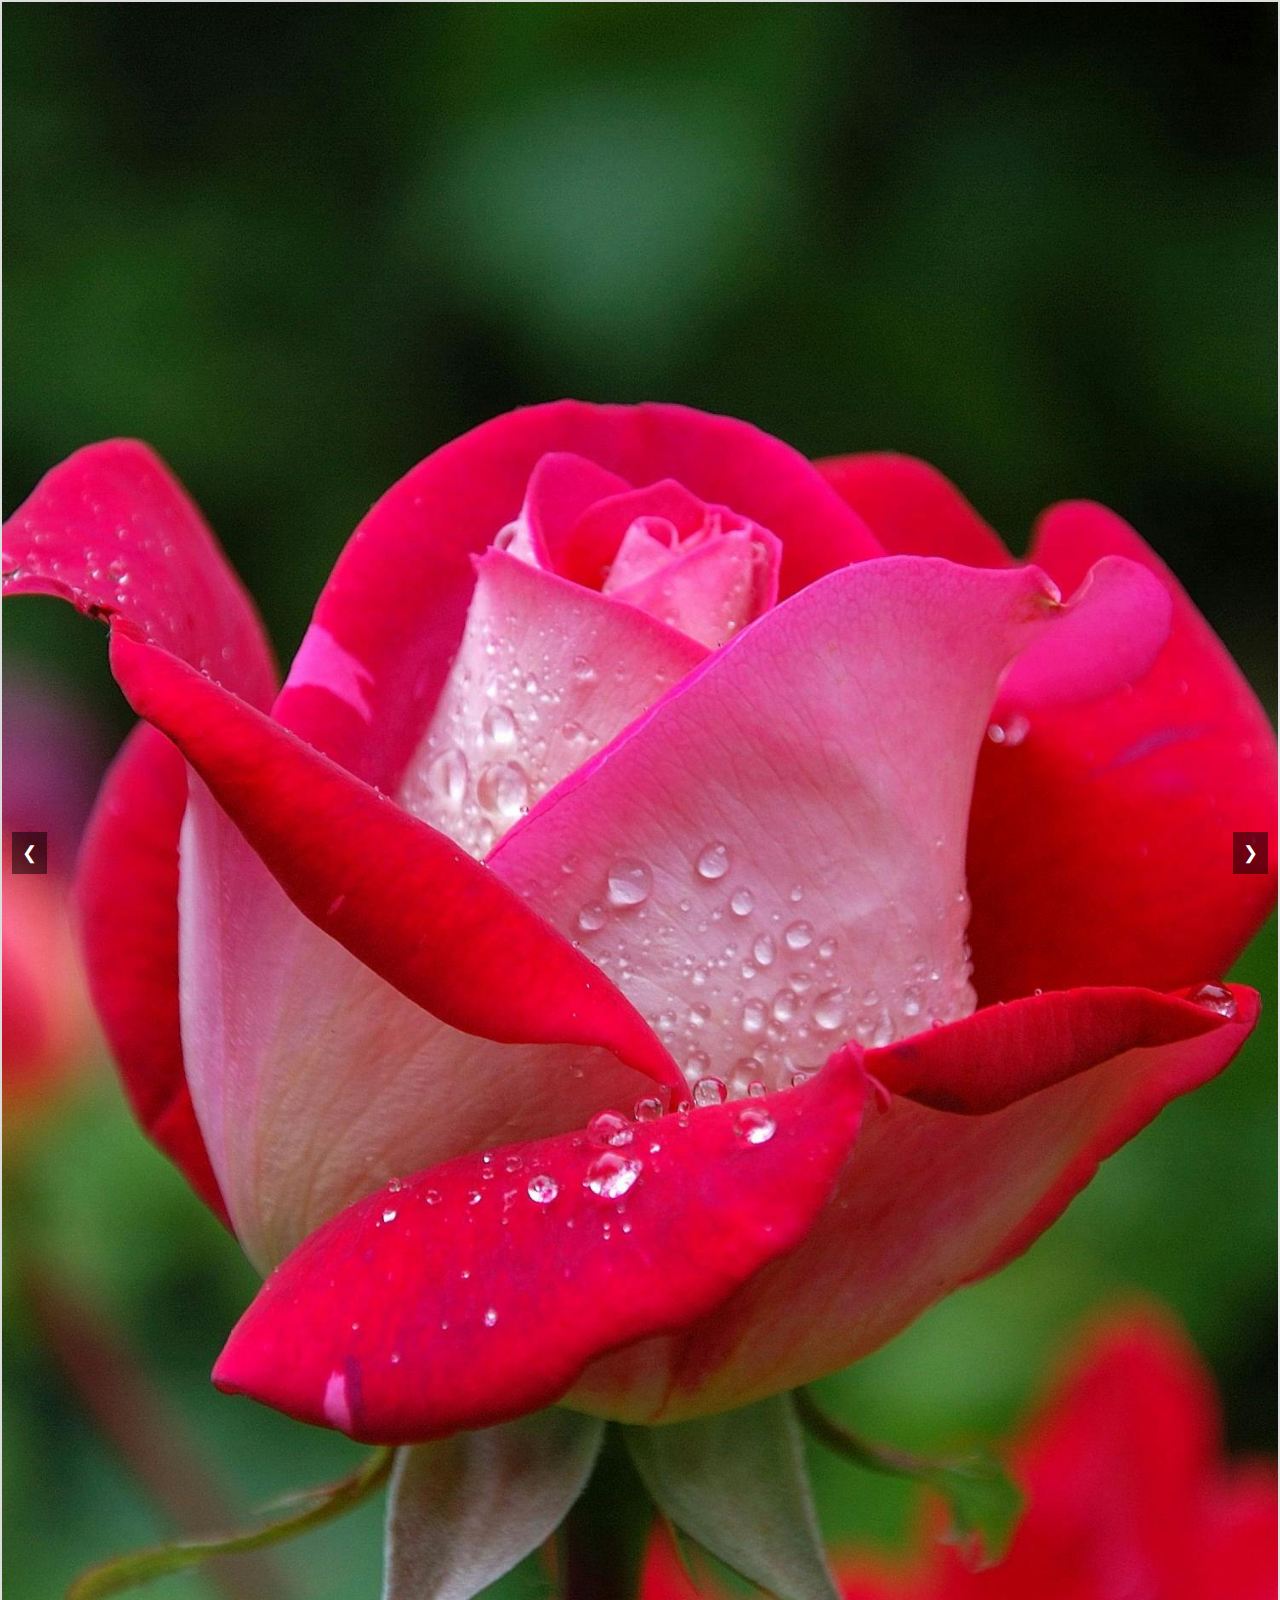
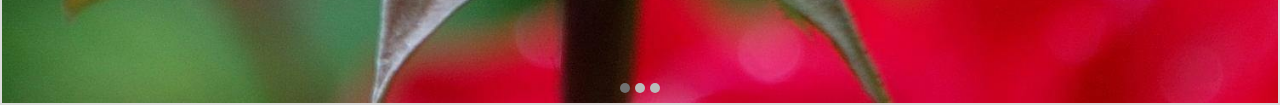
<file: Carousel/index.html>
<!DOCTYPE html>
<html lang="en">
<head>
    <meta charset="UTF-8">
    <meta name="viewport" content="width=device-width, initial-scale=1.0">
    <title>Image Carousel</title>
    <link rel="stylesheet" href="styles.css">
</head>
<body>
    <div class="carousel-container">
        <div class="carousel-slide">
            <img src="image1.jpg" alt="Image 1" onerror="this.onerror=null; this.src='fallback.jpg';">
            <img src="image2.jpg" alt="Image 2" onerror="this.onerror=null; this.src='fallback.jpg';">
            <img src="image3.jpg" alt="Image 3" onerror="this.onerror=null; this.src='fallback.jpg';">
            <!-- Add more images as needed -->
        </div>

        <!-- Navigation Controls -->
        <button class="carousel-control prev" onclick="prevSlide()">&#10094;</button>
        <button class="carousel-control next" onclick="nextSlide()">&#10095;</button>

        <!-- Indicators -->
        <div class="carousel-indicators">
            <span class="dot" onclick="currentSlide(1)"></span>
            <span class="dot" onclick="currentSlide(2)"></span>
            <span class="dot" onclick="currentSlide(3)"></span>
            <!-- Add more dots for each image -->
        </div>
    </div>

    <script src="script.js"></script>
</body>
</html>
</file>
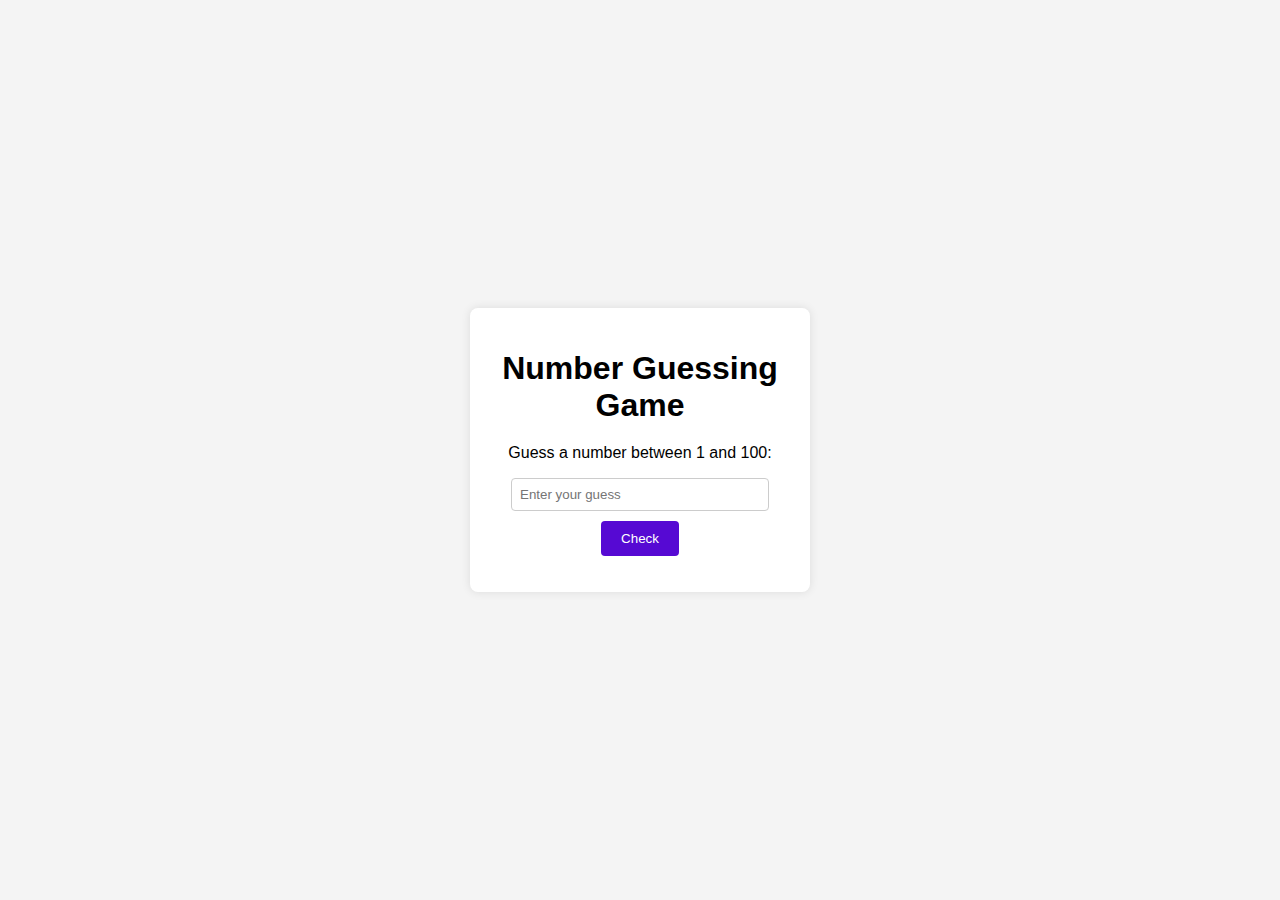
<file: game/index.html>
<!DOCTYPE html>
<html lang="en">
<head>
    <meta charset="UTF-8">
    <meta name="viewport" content="width=device-width, initial-scale=1.0">
    <title>Number Guessing Game</title>
    <link rel="stylesheet" href="styles.css">
</head>
<body>
    
    <div class="game-container">
        <h1>Number Guessing Game</h1>
        <p>Guess a number between <span id="min-value">1</span> and <span id="max-value">100</span>:</p>
        <input type="number" id="user-guess" placeholder="Enter your guess" />
        <button id="guess-btn">Check </button>
        <p id="feedback"></p>
        <p id="noatmp"></p>
        <button id="restart-btn">Restart the Game</button>
    </div>
    <script src="script.js"></script>
</body>
</html>
</file>
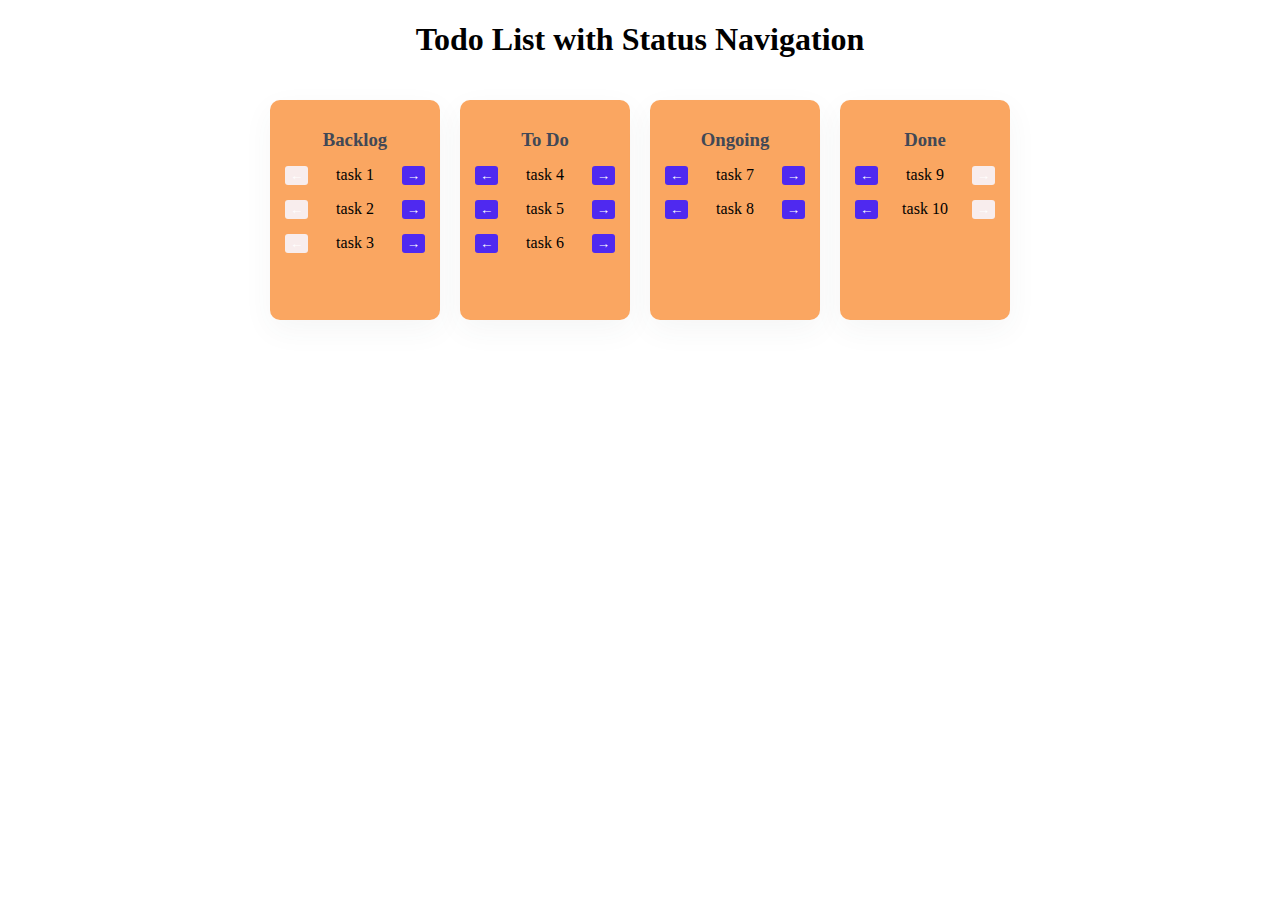
<file: todolist/index.html>
<!DOCTYPE html>
<html lang="en">
<head>
  <meta charset="UTF-8">
  <meta name="viewport" content="width=device-width, initial-scale=1.0">
  <title>Todo List with Status Navigation</title>
  <link rel="stylesheet" href="styles.css">
</head>
<body>
  <h1 style="text-align: center;">Todo List with Status Navigation</h1>
  <div class="todo-container">
    
    <div class="card" id="backlog">
      <h3>Backlog</h3>
      <ul class="todo-list" id="backlog-list">
        <li class="todo-item">
          <button class="button left" disabled>←</button>
          <span>task 1</span>
          <button class="button right">→</button>
        </li>
        <li class="todo-item">
          <button class="button left" disabled>←</button>
          <span>task 2</span>
          <button class="button right">→</button>
        </li>
        <li class="todo-item">
          <button class="button left" disabled>←</button>
          <span>task 3</span>
          <button class="button right">→</button>
        </li>
      </ul>
    </div>

    <!-- To Do Card -->
    <div class="card" id="todo">
      <h3>To Do</h3>
      <ul class="todo-list" id="todo-list">
        <li class="todo-item">
          <button class="button left">←</button>
          <span>task 4</span>
          <button class="button right">→</button>
        </li>
        <li class="todo-item">
          <button class="button left">←</button>
          <span>task 5</span>
          <button class="button right">→</button>
        </li>
        <li class="todo-item">
          <button class="button left">←</button>
          <span>task 6</span>
          <button class="button right">→</button>
        </li>
      </ul>
    </div>

    <!-- Ongoing Card -->
    <div class="card" id="ongoing">
      <h3>Ongoing</h3>
      <ul class="todo-list" id="ongoing-list">
        <li class="todo-item">
          <button class="button left">←</button>
          <span>task 7</span>
          <button class="button right">→</button>
        </li>
        <li class="todo-item">
          <button class="button left">←</button>
          <span>task 8</span>
          <button class="button right">→</button>
        </li>
      </ul>
    </div>

    <!-- Done Card -->
    <div class="card" id="done">
      <h3>Done</h3>
      <ul class="todo-list" id="done-list">
        <li class="todo-item">
          <button class="button left">←</button>
          <span>task 9</span>
          <button class="button right" disabled>→</button>
        </li>
        <li class="todo-item">
          <button class="button left">←</button>
          <span>task 10</span>
          <button class="button right" disabled>→</button>
        </li>
      </ul>
    </div>
  </div>

  <script src="script.js"></script>
</body>
</html>
</file>
<file: game/styles.css>
body {
    font-family: Arial, sans-serif;
    display: flex;
    justify-content: center;
    align-items: center;
    height: 100vh;
    margin: 0;
    background-color: #f4f4f4;
}

.game-container {
    background: white;
    padding: 20px;
    border-radius: 8px;
    box-shadow: 0 0 10px rgba(0, 0, 0, 0.1);
    text-align: center;
    width: 300px;
}

h1 {
    margin-bottom: 20px;
}

input[type="number"] {
    width: 80%;
    padding: 8px;
    margin-bottom: 10px;
    border: 1px solid #ccc;
    border-radius: 4px;
}

button {
    padding: 10px 20px;
    background-color: #5609d3;
    color: rgb(255, 255, 255);
    border: none;
    border-radius: 4px;
    cursor: pointer;
}

button:hover {
    background-color: #f8354f;
}

#feedback {
    margin-top: 15px;
    font-weight: bold;
}

#restart-btn {
    display: none;
    margin-top: 15px;
    background-color: #e2d410;
}

#restart-btn:hover {
    background-color: #0069d9;
}
</file>
<file: todolist/styles.css>
.todo-container {
    display: flex;
    gap: 20px;
    justify-content: center;
    padding: 20px;
    flex-wrap: wrap;
    
  }
  
  .card {
    background: var(--background, #f770029f);
    width: var(--width, 150px);
    min-height: var(--height, 200px);
    border-radius: var(--border-radius, 10px);
    padding: 10px;
    box-shadow: 0 10px 30px rgba(65, 72, 86, 0.05);
    display: flex;
    flex-direction: column;
    align-items: center;
  }
  
  .card h3 {
    margin-bottom: 10px;
    color: var(--text, #414856);
  }
  
  .todo-list {
    list-style: none;
    padding: 0;
    margin: 0;
    width: 100%;
  }
  
  .todo-list li {
    display: flex;
    align-items: center;
    justify-content: space-between;
    padding: 5px;
    background: var(--background, );
    margin-bottom: 5px;
    border-radius: 5px;
    transition: background 0.3s ease;
  }
  
  .button {
    background-color: var(--check, #4f29f0);
    border: none;
    color: #fff;
    padding: 2px 5px;
    border-radius: 3px;
    cursor: pointer;
    transition: background-color 0.3s ease;
  }
  
  .button:disabled {
    background-color: var(--disabled, #F8EDED);
    cursor: not-allowed;
  }
  
  .button.left {
    margin-right: auto;
  }
  
  .button.right {
    margin-left: auto;
  }
</file>
<file: Carousel/styles.css>
/* Basic Reset */
* {
    margin: 0;
    padding: 0;
    box-sizing: border-box;
}

/* Carousel Container */
.carousel-container {
    position: relative;
    max-width: 100%;
    margin: auto;
    overflow: hidden;
    border: 2px solid #ddd;
}

/* Carousel Slide */
.carousel-slide {
    display: flex;
    transition: transform 0.5s ease-in-out;
}

/* Images */
.carousel-slide img {
    width: 100%;
    object-fit: cover;
}

/* Navigation Controls */
.carousel-control {
    position: absolute;
    top: 50%;
    transform: translateY(-50%);
    background-color: rgba(0, 0, 0, 0.5);
    color: white;
    border: none;
    padding: 10px;
    cursor: pointer;
    font-size: 18px;
    z-index: 1;
}

.carousel-control.prev {
    left: 10px;
}

.carousel-control.next {
    right: 10px;
}

/* Indicators */
.carousel-indicators {
    position: absolute;
    bottom: 10px;
    left: 50%;
    transform: translateX(-50%);
    display: flex;
    gap: 5px;
}

.dot {
    height: 10px;
    width: 10px;
    background-color: #bbb;
    border-radius: 50%;
    display: inline-block;
    cursor: pointer;
    transition: background-color 0.3s ease;
}

.dot.active {
    background-color: #717171;
}

/* Responsive Design */
@media (max-width: 768px) {
    .carousel-control {
        padding: 8px;
        font-size: 14px;
    }
}
</file>
